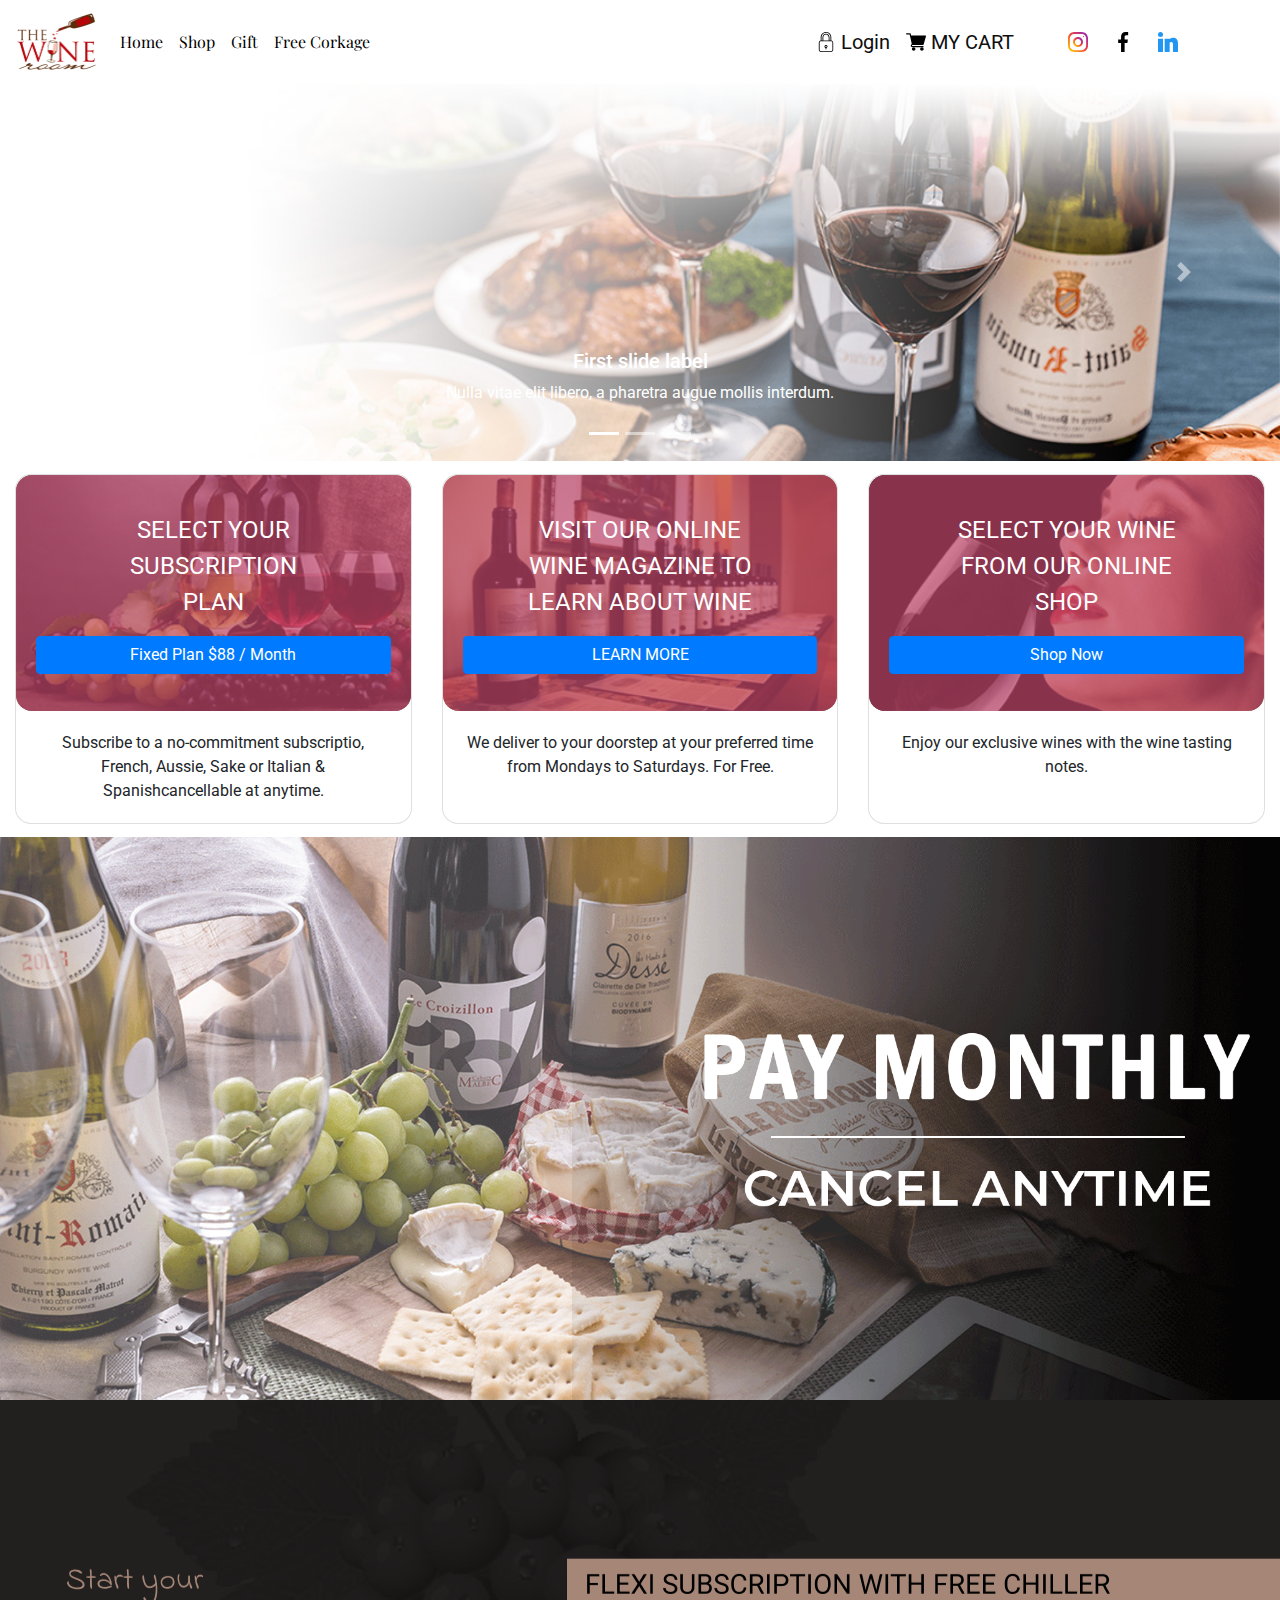
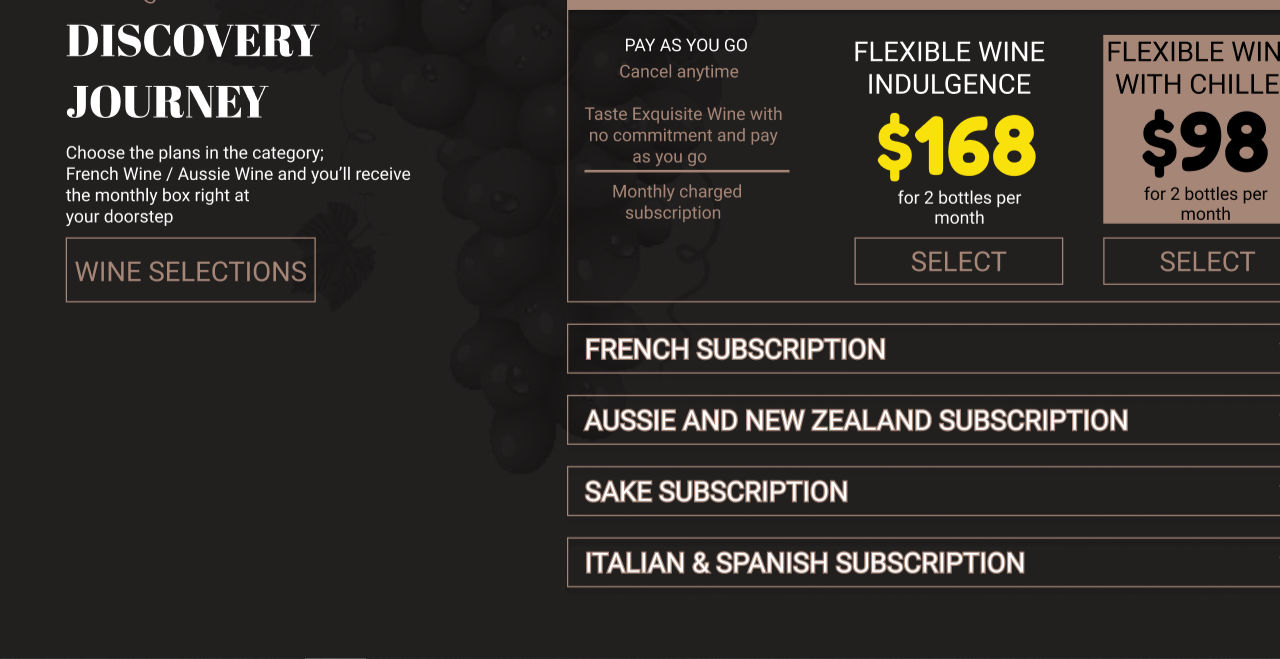
<file: index.html>
<!DOCTYPE html>
<html lang="en">

<head>
	<meta charset="UTF-8">
	<meta name="viewport" content="width=device-width, initial-scale=1.0">
	<title>Document</title>
	<link rel="stylesheet" href="./bootrap/css/bootstrap.min.css">
	<link rel="stylesheet" href="./fontawesome-free-5.13.0-web/fontawesome-free-5.13.0-web/css/all.css">
	<link rel="stylesheet" href="./bai1.css">
	<link href="https://fonts.googleapis.com/css2?family=Indie+Flower&display=swap" rel="stylesheet">
	<link href="https://fonts.googleapis.com/css2?family=Abril+Fatface&display=swap" rel="stylesheet">
	<link href="https://fonts.googleapis.com/css2?family=Roboto&display=swap" rel="stylesheet">
	<link href="https://fonts.googleapis.com/css2?family=Playfair+Display:ital,wght@1,700&display=swap"
		rel="stylesheet">
	<link
		href="https://fonts.googleapis.com/css2?family=Fredoka+One&family=Playfair+Display:ital,wght@1,700&display=swap"
		rel="stylesheet">
	<link
		href="https://fonts.googleapis.com/css2?family=Fredoka+One&family=Playfair+Display:ital,wght@1,700&display=swap"
		rel="stylesheet">

</head>

<body>

	<header>
		<!-- navigation -->
		<nav class="navbar navbar-expand-lg navbar-dark  navigation"
			style="margin:24px 0; background-color:#f3efef00">
			<a class="navbar-brand" href="javascript:void(0)">
				<img src="./img/Home/logo.png" alt="logo" style="max-width:5rem;">
			</a>
			<button class="navbar-toggler navbar-toggler-right" type="button" data-toggle="collapse"
				data-target="#navb" style="background-color: gray;">
				<span class="navbar-toggler-icon" ></span>
			</button>

			<div class="collapse navbar-collapse" id="navb" style="transition: 0.7s;">
				<ul class="navbar-nav mr-auto">
					<li class="nav-item">
						<a class="nav-link" style="line-height: 100%; font-family: 'Playfair Display', serif;"
							href="javascript:void(0)">Home</a>
					</li>
					<li class="nav-item">
						<a class="nav-link" style="line-height: 100%;font-family: 'Playfair Display', serif;"
							href="javascript:void(0)">Shop</a>
					</li>
					<li class="nav-item">
						<a class="nav-link" style="line-height: 100%;font-family: 'Playfair Display', serif;"
							href="javascript:void(0)">Gift</a>
					</li>
					<li class="nav-item">
						<a class="nav-link" style="line-height: 100%;font-family: 'Playfair Display', serif;"
							href="javascript:void(0)">Free Corkage</a>
					</li>
				</ul>


				<!-- item -->
				<div class="item  navbar-brand form-inline my-2 my-lg-0"
					style="display: grid; grid-template-columns:0.5fr  1.8fr 0.5fr 0.5fr 0.5fr 0.5fr">
					<a class=" navbar-brand navbar-brand2 " href=" #"
						style="padding-left: 0px; font-size: 20px; line-height: 100%;">

						<img src="./img/Home/my-icons-collection/svg/001-lock.svg" width="20" height="20"
							class="d-inline-block align-top" alt="" loading="lazy">
						Login
					</a>
					<a class="navbar-brand navbar-brand2   " href="#"
						style="padding-left: 0px; font-size: 20px; line-height: 100%;">

						<img src="./img/Home/my-icons-collection/svg/002-supermarket.svg" width="20" height="20"
							class="d-inline-block align-top" alt="" loading="lazy">
						MY CART
					</a>
					<a class="navbar-brand    " href="#" style="padding-left: 0px; font-size: 20px; line-height: 100%;">

						<img src="./img/Home/my-icons-collection/svg/003-instagram.svg" width="20" height="20"
							class="d-inline-block align-top" alt="" loading="lazy">

					</a>
					<a class="navbar-brand    " href="#" style="padding-left: 0px; font-size: 20px; line-height: 100%;">

						<img src="./img/Home/my-icons-collection/svg/004-facebook.svg" width="20" height="20"
							class="d-inline-block align-top" alt="" loading="lazy">

					</a>
					<a class="navbar-brand    " href="#" style="padding-left: 0px; font-size: 20px; line-height: 100%;">

						<img src="./img/Home/my-icons-collection/svg/005-linkedin.svg" width="20" height="20"
							class="d-inline-block align-top" alt="" loading="lazy">

					</a>


				</div>
		</nav>
		<!-- End navigation -->

		<!-- slide show -->
		<div id="carouselExampleCaptions" class="carousel slide" data-ride="carousel">
			<ol class="carousel-indicators">
				<li data-target="#carouselExampleCaptions" data-slide-to="0" class="active"></li>
				<li data-target="#carouselExampleCaptions" data-slide-to="1"></li>
				<li data-target="#carouselExampleCaptions" data-slide-to="2"></li>
			</ol>
			<div class="carousel-inner">
				<div class="carousel-item active">
					<img src="./img/Home/ss1.png" class="d-block w-100" alt="...">
					<div class="carousel-caption d-none d-md-block">
						<h5>First slide label</h5>
						<p>Nulla vitae elit libero, a pharetra augue mollis interdum.</p>
					</div>
				</div>
				<div class="carousel-item">
					<img src="./img/Home/ss2.png" class="d-block w-100" alt="...">
					<div class="carousel-caption d-none d-md-block">
						<h5>Second slide label</h5>
						<p>Lorem ipsum dolor sit amet, consectetur adipiscing elit.</p>
					</div>
				</div>
				<div class="carousel-item">
					<img src="./img/Home/ss3.png" class="d-block w-100" alt="...">
					<div class="carousel-caption d-none d-md-block">
						<h5>Third slide label</h5>
						<p>Praesent commodo cursus magna, vel scelerisque nisl consectetur.</p>
					</div>
				</div>
			</div>
			<a class="carousel-control-prev" href="#carouselExampleCaptions" role="button" data-slide="prev">
				<span class="carousel-control-prev-icon" aria-hidden="true"></span>
				<span class="sr-only">Previous</span>
			</a>
			<a class="carousel-control-next" href="#carouselExampleCaptions" role="button" data-slide="next">
				<span class="carousel-control-next-icon" aria-hidden="true"></span>
				<span class="sr-only">Next</span>
			</a>
		</div>
		<!-- End slide show -->

	</header>
	<article>
		
			<!-- part 1 -->
			<div class="card-deck card-deck_1 ">

				<div class="card card_1">
					<div class="position-relative relative_2">
						<img src="./img/Home/nd1.jpg" class="card-img-top" alt="...">
						<div class="position-absolute absolute_2 ">
							<div class="card-body card-body_1">
								<p class="card-text"
									style="text-align: center; color: #fff; font-size: 1.5rem;">SELECT
									YOUR<br>
									SUBSCRIPTION<br>
									PLAN</p>
								<a href="#" class="btn btn-primary btn-primary_1"> Fixed Plan $88 /
									Month</a>
							</div>
						</div>
					</div>
					<div class="card-body">

						<p class="card-text card-text_1">Subscribe to a no-commitment subscriptio, French,
							Aussie, Sake or Italian &
							Spanishcancellable at anytime.</p>

					</div>
				</div>

				<div class="card card_1">
					<div class="position-relative relative_2">
						<img src="./img/Home/nd2.jpg" class="card-img-top" alt="...">
						<div class="position-absolute absolute_2 ">
							<div class="card-body card-body_1">
								<p class="card-text"
									style="text-align: center; color: #fff; font-size: 1.5rem;">VISIT OUR
									ONLINE
									<br> WINE MAGAZINE TO <br> LEARN ABOUT WINE</p>
								<a href="#" class="btn btn-primary btn-primary_1"> LEARN MORE</a>
							</div>
						</div>
					</div>
					<div class="card-body">

						<p class="card-text card-text_1">We deliver to your doorstep at your preferred time
							from
							Mondays to
							Saturdays. For Free.</p>

					</div>
				</div>
				<div class="card card_1">
					<div class="position-relative relative_2">
						<img src="./img/Home/nd3.jpg" class="card-img-top" alt="...">
						<div class="position-absolute absolute_2 ">
							<div class="card-body card-body_1">
								<p class="card-text"
									style="text-align: center; color: #fff; font-size: 1.5rem;">SELECT YOUR
									WINE
									<br> FROM OUR ONLINE <br> SHOP</p>
								<a href="#" class="btn btn-primary btn-primary_1"> Shop Now</a>
							</div>
						</div>
					</div>
					<div class="card-body">
						<p class="card-text card-text_1"> Enjoy our exclusive wines with the wine tasting
							notes.
						</p>

					</div>
				</div>
			</div>
			
			<!-- End part 1 -->
			<!-- part 2 -->
			
				
			<div class="img3">
                <img src="./img/so1.png" alt="">
            </div>
            
			<!-- End part 2 -->
		   <!-- part 3 -->
		   <a href="#" class="img4"><img src=" ./img/Home/part_3.png" alt=""></a>
		   
			
		</div>
		<!-- <div class="row" style="position: absolute;">
			<div class="col-sm-4">
				<div class="card">
					<div class="card-body">
						<h5 class="card-title2">Start your</h5>
						<p class="card-text1">DISCOVERY <br>
							JOURNEY</p>
						<p class="card-text2">Choose the plans in the category;
							French Wine / Aussie Wine and you’ll receive
							the monthly box right at
							your doorstep</p>

						<a href="#" class="btn btn-primary so2">WINE SELECTIONS</a>
					</div>
				</div>
			</div> -->
	
<footer></footer>

	<script src="./bootrap/jquery/jquery.js"></script>
	<script src="./bootrap/js/bootstrap.min.js"></script>
	<script src="./bootrap/js/bootstrap.bundle.js"></script>
	<script src="./bootrap/jquery/jquery-3.2.1.min.js"></script>
	<script src="./scrip.js"></script>
</body>

</html>
</file>
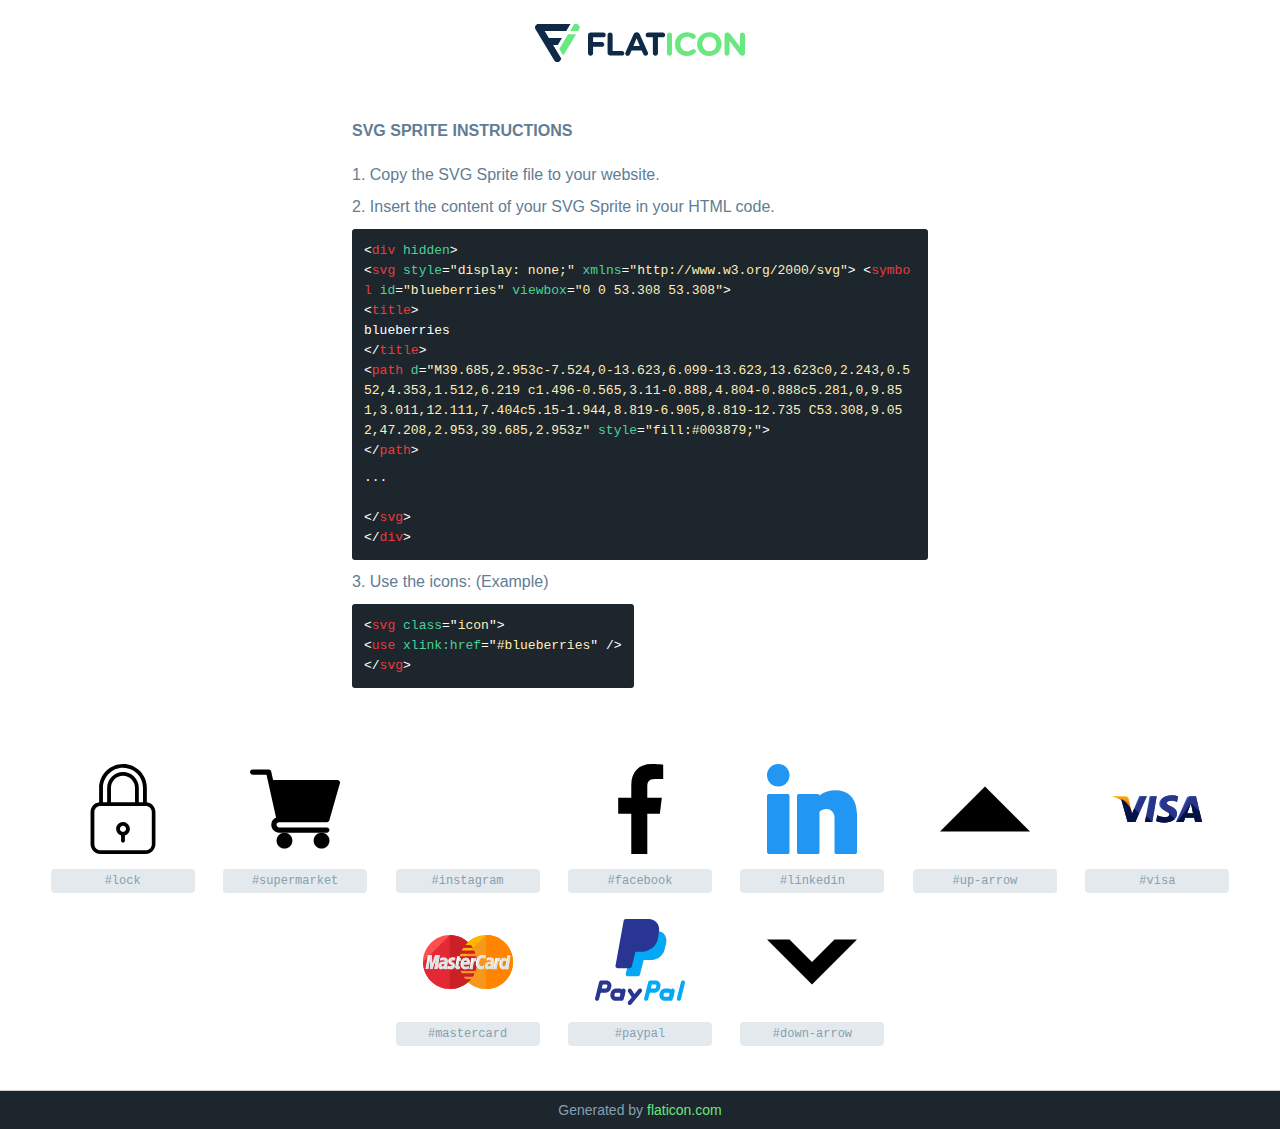
<file: img/Home/my-icons-collection/My icons collection-SVG-Sprites-Demo.html>
<!DOCTYPE html>
<!--
Flaticon SVG Sprite: My icons collectionCreation date: 11/06/2020 14:33-->
<html>
<!DOCTYPE html>
<html>
<head>
    <title>Flaticon SVG Sprite</title>
    <meta charset="UTF-8">
    <style>
        html, body, div, span, applet, object, iframe,
        h1, h2, h3, h4, h5, h6, p, blockquote, pre,
        a, abbr, acronym, address, big, cite, code,
        del, dfn, em, img, ins, kbd, q, s, samp,
        small, strike, strong, sub, sup, tt, var,
        b, u, i, center,
        dl, dt, dd, ol, ul, li,
        fieldset, form, label, legend,
        table, caption, tbody, tfoot, thead, tr, th, td,
        article, aside, canvas, details, embed,
        figure, figcaption, footer, header, hgroup,
        menu, nav, output, ruby, section, summary,
        time, mark, audio, video {
            margin: 0;
            padding: 0;
            border: 0;
            font-size: 100%;
            font: inherit;
            vertical-align: baseline;
        }
        /* HTML5 display-role reset for older browsers */
        article, aside, details, figcaption, figure,
        footer, header, hgroup, menu, nav, section {
            display: block;
        }
        body {
            line-height: 1;
        }
        ol, ul {
            list-style: none;
        }
        blockquote, q {
            quotes: none;
        }
        blockquote:before, blockquote:after,
        q:before, q:after {
            content: '';
            content: none;
        }
        table {
            border-collapse: collapse;
            border-spacing: 0;
        }
        body {
            font-family: Helvetica, Arial, sans-serif;
            font-size: 16px;
            color: #5f7d95;
        }
        a {
            color: #69E781;
            font-weight: bold;
            text-decoration: none;
        }
        * {
            -moz-box-sizing: border-box;
            -webkit-box-sizing: border-box;
            box-sizing: border-box;
            margin: 0;
            padding: 0;
        }
        .glyph svg.icon {
            width: 90px;
            height: 90px;

            margin-bottom: 12px;
        }
        .wrapper {
            max-width: 600px;
            margin: auto;
            padding: 0 12px;
        }
        .title {
            margin-bottom: 24px;
            text-transform: uppercase;
            font-weight: bold;
        }
        header {
            text-align: center;
            padding: 24px;
        }
        header .logo {
            width: 210px;
            height: 38px;
            border: none;
            display: inline-block;
        }
        header strong {
            font-size: 28px;
            font-weight: 500;
            vertical-align: middle;
        }
        .demo {
            margin: 2em auto;
            line-height: 1.25em;
        }
        .demo ul li {
            margin-bottom: 12px;
        }
        .demo ul li code {
            background-color: #1D262D;
            border-radius: 3px;
            padding: 12px;
            display: inline-block;
            color: #fff;
            font-family: Consolas,Monaco,Lucida Console,Liberation Mono,DejaVu Sans Mono,Bitstream Vera Sans Mono,Courier New, monospace;
            font-weight: lighter;
            margin-top: 12px;
            font-size: 13px;
            word-break: break-all;
        }
        .demo ul li code .red {
            color: #EC3A3B;
        }
        .demo ul li code .green {
            color: #4AD295;
        }
        .demo ul li code .yellow {
            color: #FFEEB6;
        }
        .demo ul li code .blue {
            color: #2C8CF4;
        }
        .demo ul li code .purple {
            color: #4949E7;
        }
        .demo ul li code .dots {
            margin-top: 0.5em;
            display: block;
        }
        #glyphs {
            border-bottom: 1px solid #ccc;
            padding: 2em 0;
            text-align: center;
        }
        .glyph {
            display: inline-block;
            width: 9em;
            margin: 12px;
            text-align: center;
            vertical-align: top;
            background: #FFF;
        }
        .glyph .glyph-icon {
            padding: 10px;
            display: block;
            font-family:"Flaticon";
            font-size: 64px;
            line-height: 1;
        }
        .glyph .glyph-icon:before {
            font-size: 64px;
            color: #1D262D;
            margin-left: 0;
        }
        .class-name {
            font-size: 0.75em;
            background-color: #E3E9ED;
            color: #fff;
            border-radius: 4px;
            padding: 0.5em;
            color: #869FB2;
            font-family: Consolas,Monaco,Lucida Console,Liberation Mono,DejaVu Sans Mono,Bitstream Vera Sans Mono,Courier New, monospace;
        }
        .author-name {
            font-size: 0.6em;
            background-color: #fcfcfd;
            border: 1px solid #DEDEE4;
            border-top: 0;
            border-radius: 0 0 4px 4px;
            padding: 0.5em;
        }
        .attribution .title {
            margin-top: 2em;
        }
        .attribution textarea {
            background-color: #fcfcfd;
            padding: 12px;
            border: none;
            box-shadow: none;
            border: 1px solid #DEDEE4;
            border-radius: 4px;
            resize: none;
            width: 100%;
            height: 150px;
            font-size: 0.8em;
            font-family: Consolas,Monaco,Lucida Console,Liberation Mono,DejaVu Sans Mono,Bitstream Vera Sans Mono,Courier New, monospace;
            -webkit-appearance: none;
        }
        .iconsuse {
            margin: 2em auto;
            text-align: center;
            max-width: 1200px;
        }
        .iconsuse:after {
            content: '';
            display: table;
            clear: both;
        }
        .iconsuse .image {
            float: left;
            width: 25%;
            padding: 0 12px;
        }
        .iconsuse .image p {
            margin-bottom: 12px;
        }
        .iconsuse .image span {
            display: block;
            font-size: 0.65em;
            background-color: #1D262D;
            color: #fff;
            border-radius: 4px;
            padding: 0.5em;
            color: #FFFF99;
            margin-top: 12px;
            font-family: Consolas,Monaco,Lucida Console,Liberation Mono,DejaVu Sans Mono,Bitstream Vera Sans Mono,Courier New, monospace;
        }
        #footer {
            text-align: center;
            background-color: #1D262D;
            color: #869FB2;
            padding: 12px;
            font-size: 14px;
        }
        #footer a {
            font-weight: normal;
        }
        @media (max-width: 960px) {
            .iconsuse .image {
                width: 50%;
            }
        }
        @media (max-width: 560px) {
            .iconsuse .image {
                width: 100%;
            }
        }
    </style>
</head>
<body class="characters-off">
    <div hidden>
        <svg xmlns="http://www.w3.org/2000/svg" style="display: none;"><symbol id="lock" viewBox="0 0 471.7 471.7"><title>lock</title><g> <g> <path d="M360.8,200.6v-74.7c0.2-33.8-13.3-66.3-37.4-90C300.1,12.7,269.6,0,237.3,0c-0.5,0-1.1,0-1.6,0 c-68.9,0.1-124.9,56.5-124.9,125.9v74.7c-26,3.1-45,24.9-45,51.3v167.8c0,28.5,22.8,52,51.3,52h237.5c28.5,0,51.3-23.5,51.3-52 V251.9C405.8,225.6,386.8,203.7,360.8,200.6z M130.7,125.9h0.1c0-58.4,47.1-106.2,105-106.2h0.1c27.5-0.1,53.9,10.8,73.4,30.2 c20.3,20.1,31.6,47.5,31.4,76v74.8h-22v-74.8c0.2-22.7-8.8-44.5-24.9-60.5c-15.2-15.2-35.8-23.8-57.3-23.8h-0.6 c-46,0-83.2,37.8-83.2,84.2v74.9h-22V125.9z M298.8,125.9v74.8h-126v-74.8c0-35.4,28.2-64.2,63.2-64.2h0.6 c16.2,0,31.8,6.5,43.3,18C292.1,91.9,299,108.6,298.8,125.9z M386.8,420L386.8,420c0,17.5-14.2,31.7-31.7,31.7H117.5 c-17.5,0-31.7-14.2-31.7-31.7V252.4c0-17.5,14.2-31.7,31.7-31.7h237.6c17.5,0,31.7,14.2,31.7,31.7V420z"/> </g> </g><g> <g> <path d="M270.4,330c-4.4-15.5-18.5-26.1-34.6-26.1c-19.9,0-36.1,16.1-36.1,36.1c0,16.1,10.6,30.2,26.1,34.6v28c0,5.5,4.5,10,10,10 s10-4.5,10-10v-28C264.9,369.1,276,349.1,270.4,330z M235.8,356c-8.9,0-16.1-7.2-16.1-16.1c0-8.9,7.2-16.1,16.1-16.1 c8.9,0,16.1,7.2,16.1,16.1C251.9,348.8,244.7,356,235.8,356z"/> </g> </g></symbol><symbol id="supermarket" viewBox="0 -31 512.00033 512"><title>supermarket</title><path d="m166 300.003906h271.003906c6.710938 0 12.597656-4.4375 14.414063-10.882812l60.003906-210.003906c1.289063-4.527344.40625-9.390626-2.433594-13.152344-2.84375-3.75-7.265625-5.964844-11.984375-5.964844h-365.632812l-10.722656-48.25c-1.523438-6.871094-7.617188-11.75-14.648438-11.75h-91c-8.289062 0-15 6.710938-15 15 0 8.292969 6.710938 15 15 15h78.960938l54.167968 243.75c-15.9375 6.929688-27.128906 22.792969-27.128906 41.253906 0 24.8125 20.1875 45 45 45h271.003906c8.292969 0 15-6.707031 15-15 0-8.289062-6.707031-15-15-15h-271.003906c-8.261719 0-15-6.722656-15-15s6.738281-15 15-15zm0 0"/><path d="m151 405.003906c0 24.816406 20.1875 45 45.003906 45 24.8125 0 45-20.183594 45-45 0-24.8125-20.1875-45-45-45-24.816406 0-45.003906 20.1875-45.003906 45zm0 0"/><path d="m362.003906 405.003906c0 24.816406 20.1875 45 45 45 24.816406 0 45-20.183594 45-45 0-24.8125-20.183594-45-45-45-24.8125 0-45 20.1875-45 45zm0 0"/></symbol><symbol id="instagram" viewBox="0 0 512 512"><title>instagram</title><linearGradient id="SVGID_1_" gradientUnits="userSpaceOnUse" x1="-46.0041" y1="634.1208" x2="-32.9334" y2="647.1917" gradientTransform="matrix(32 0 0 -32 1519 20757)"> <stop offset="0" style="stop-color:#FFC107"/> <stop offset="0.507" style="stop-color:#F44336"/> <stop offset="0.99" style="stop-color:#9C27B0"/> </linearGradient><path style="fill:url(#SVGID_1_);" d="M352,0H160C71.648,0,0,71.648,0,160v192c0,88.352,71.648,160,160,160h192 c88.352,0,160-71.648,160-160V160C512,71.648,440.352,0,352,0z M464,352c0,61.76-50.24,112-112,112H160c-61.76,0-112-50.24-112-112 V160C48,98.24,98.24,48,160,48h192c61.76,0,112,50.24,112,112V352z"/><linearGradient id="SVGID_2_" gradientUnits="userSpaceOnUse" x1="-42.2971" y1="637.8279" x2="-36.6404" y2="643.4846" gradientTransform="matrix(32 0 0 -32 1519 20757)"> <stop offset="0" style="stop-color:#FFC107"/> <stop offset="0.507" style="stop-color:#F44336"/> <stop offset="0.99" style="stop-color:#9C27B0"/> </linearGradient><path style="fill:url(#SVGID_2_);" d="M256,128c-70.688,0-128,57.312-128,128s57.312,128,128,128s128-57.312,128-128 S326.688,128,256,128z M256,336c-44.096,0-80-35.904-80-80c0-44.128,35.904-80,80-80s80,35.872,80,80 C336,300.096,300.096,336,256,336z"/><linearGradient id="SVGID_3_" gradientUnits="userSpaceOnUse" x1="-35.5456" y1="644.5793" x2="-34.7919" y2="645.3331" gradientTransform="matrix(32 0 0 -32 1519 20757)"> <stop offset="0" style="stop-color:#FFC107"/> <stop offset="0.507" style="stop-color:#F44336"/> <stop offset="0.99" style="stop-color:#9C27B0"/> </linearGradient><circle style="fill:url(#SVGID_3_);" cx="393.6" cy="118.4" r="17.056"/></symbol><symbol id="facebook" viewBox="0 0 24 24"><title>facebook</title><path d="m15.997 3.985h2.191v-3.816c-.378-.052-1.678-.169-3.192-.169-3.159 0-5.323 1.987-5.323 5.639v3.361h-3.486v4.266h3.486v10.734h4.274v-10.733h3.345l.531-4.266h-3.877v-2.939c.001-1.233.333-2.077 2.051-2.077z"/></symbol><symbol id="linkedin" viewBox="0 0 512 512"><title>linkedin</title><circle style="fill:#2196F3;" cx="64" cy="64" r="64"/><path style="fill:#2196F3;" d="M10.667,170.667h106.667c5.891,0,10.667,4.776,10.667,10.667v320 c0,5.891-4.776,10.667-10.667,10.667H10.667C4.776,512,0,507.224,0,501.333v-320C0,175.442,4.776,170.667,10.667,170.667z"/><path style="fill:#2196F3;" d="M435.2,155.989c-46.708-13.31-96.923-4.98-136.832,22.699c-1.211-4.732-5.483-8.037-10.368-8.021 H181.333c-5.891,0-10.667,4.776-10.667,10.667v320c0,5.891,4.776,10.667,10.667,10.667H288c5.891,0,10.667-4.776,10.667-10.667 V271.36c15.414-14.524,37.701-19.113,57.6-11.861c18.7,9.237,29.74,29.075,27.733,49.835v192c0,5.891,4.776,10.667,10.667,10.667 h106.667c5.891,0,10.667-4.776,10.667-10.667V287.851C510.784,200.192,469.547,167.744,435.2,155.989z"/></symbol><symbol id="up-arrow" viewBox="0 0 213.333 213.333"><title>up-arrow</title><polygon points="106.667,53.333 0,160 213.333,160 "/></symbol><symbol id="visa" viewBox="0 0 504 504"><title>visa</title><polygon style="fill:#3C58BF;" points="184.8,324.4 210.4,180.4 250.4,180.4 225.6,324.4 "/><polygon style="fill:#293688;" points="184.8,324.4 217.6,180.4 250.4,180.4 225.6,324.4 "/><path style="fill:#3C58BF;" d="M370.4,182c-8-3.2-20.8-6.4-36.8-6.4c-40,0-68.8,20-68.8,48.8c0,21.6,20,32.8,36,40 s20.8,12,20.8,18.4c0,9.6-12.8,14.4-24,14.4c-16,0-24.8-2.4-38.4-8l-5.6-2.4l-5.6,32.8c9.6,4,27.2,8,45.6,8 c42.4,0,70.4-20,70.4-50.4c0-16.8-10.4-29.6-34.4-40c-14.4-7.2-23.2-11.2-23.2-18.4c0-6.4,7.2-12.8,23.2-12.8 c13.6,0,23.2,2.4,30.4,5.6l4,1.6L370.4,182L370.4,182z"/><path style="fill:#293688;" d="M370.4,182c-8-3.2-20.8-6.4-36.8-6.4c-40,0-61.6,20-61.6,48.8c0,21.6,12.8,32.8,28.8,40 s20.8,12,20.8,18.4c0,9.6-12.8,14.4-24,14.4c-16,0-24.8-2.4-38.4-8l-5.6-2.4l-5.6,32.8c9.6,4,27.2,8,45.6,8 c42.4,0,70.4-20,70.4-50.4c0-16.8-10.4-29.6-34.4-40c-14.4-7.2-23.2-11.2-23.2-18.4c0-6.4,7.2-12.8,23.2-12.8 c13.6,0,23.2,2.4,30.4,5.6l4,1.6L370.4,182L370.4,182z"/><path style="fill:#3C58BF;" d="M439.2,180.4c-9.6,0-16.8,0.8-20.8,10.4l-60,133.6h43.2l8-24h51.2l4.8,24H504l-33.6-144H439.2z M420.8,276.4c2.4-7.2,16-42.4,16-42.4s3.2-8.8,5.6-14.4l2.4,13.6c0,0,8,36,9.6,44h-33.6V276.4z"/><path style="fill:#293688;" d="M448.8,180.4c-9.6,0-16.8,0.8-20.8,10.4l-69.6,133.6h43.2l8-24h51.2l4.8,24H504l-33.6-144H448.8z M420.8,276.4c3.2-8,16-42.4,16-42.4s3.2-8.8,5.6-14.4l2.4,13.6c0,0,8,36,9.6,44h-33.6V276.4z"/><path style="fill:#3C58BF;" d="M111.2,281.2l-4-20.8c-7.2-24-30.4-50.4-56-63.2l36,128h43.2l64.8-144H152L111.2,281.2z"/><path style="fill:#293688;" d="M111.2,281.2l-4-20.8c-7.2-24-30.4-50.4-56-63.2l36,128h43.2l64.8-144H160L111.2,281.2z"/><path style="fill:#FFBC00;" d="M0,180.4l7.2,1.6c51.2,12,86.4,42.4,100,78.4l-14.4-68c-2.4-9.6-9.6-12-18.4-12H0z"/><path style="fill:#F7981D;" d="M0,180.4L0,180.4c51.2,12,93.6,43.2,107.2,79.2l-13.6-56.8c-2.4-9.6-10.4-15.2-19.2-15.2L0,180.4z"/><path style="fill:#ED7C00;" d="M0,180.4L0,180.4c51.2,12,93.6,43.2,107.2,79.2l-9.6-31.2c-2.4-9.6-5.6-19.2-16.8-23.2L0,180.4z"/><g> <path style="fill:#051244;" d="M151.2,276.4L124,249.2l-12.8,30.4l-3.2-20c-7.2-24-30.4-50.4-56-63.2l36,128h43.2L151.2,276.4z"/> <polygon style="fill:#051244;" points="225.6,324.4 191.2,289.2 184.8,324.4 "/> <path style="fill:#051244;" d="M317.6,274.8L317.6,274.8c3.2,3.2,4.8,5.6,4,8.8c0,9.6-12.8,14.4-24,14.4c-16,0-24.8-2.4-38.4-8 l-5.6-2.4l-5.6,32.8c9.6,4,27.2,8,45.6,8c25.6,0,46.4-7.2,58.4-20L317.6,274.8z"/> <path style="fill:#051244;" d="M364,324.4h37.6l8-24h51.2l4.8,24H504L490.4,266l-48-46.4l2.4,12.8c0,0,8,36,9.6,44h-33.6 c3.2-8,16-42.4,16-42.4s3.2-8.8,5.6-14.4"/> </g></symbol><symbol id="mastercard" viewBox="0 0 504 504"><title>mastercard</title><path style="fill:#FFB600;" d="M504,252c0,83.2-67.2,151.2-151.2,151.2c-83.2,0-151.2-68-151.2-151.2l0,0 c0-83.2,67.2-151.2,150.4-151.2C436.8,100.8,504,168.8,504,252L504,252z"/><path style="fill:#F7981D;" d="M352.8,100.8c83.2,0,151.2,68,151.2,151.2l0,0c0,83.2-67.2,151.2-151.2,151.2 c-83.2,0-151.2-68-151.2-151.2"/><path style="fill:#FF8500;" d="M352.8,100.8c83.2,0,151.2,68,151.2,151.2l0,0c0,83.2-67.2,151.2-151.2,151.2"/><path style="fill:#FF5050;" d="M149.6,100.8C67.2,101.6,0,168.8,0,252s67.2,151.2,151.2,151.2c39.2,0,74.4-15.2,101.6-39.2l0,0l0,0 c5.6-4.8,10.4-10.4,15.2-16h-31.2c-4-4.8-8-10.4-11.2-15.2h53.6c3.2-4.8,6.4-10.4,8.8-16h-71.2c-2.4-4.8-4.8-10.4-6.4-16h83.2 c4.8-15.2,8-31.2,8-48c0-11.2-1.6-21.6-3.2-32h-92.8c0.8-5.6,2.4-10.4,4-16h83.2c-1.6-5.6-4-11.2-6.4-16H216 c2.4-5.6,5.6-10.4,8.8-16h53.6c-3.2-5.6-7.2-11.2-12-16h-29.6c4.8-5.6,9.6-10.4,15.2-15.2c-26.4-24.8-62.4-39.2-101.6-39.2 C150.4,100.8,150.4,100.8,149.6,100.8z"/><path style="fill:#E52836;" d="M0,252c0,83.2,67.2,151.2,151.2,151.2c39.2,0,74.4-15.2,101.6-39.2l0,0l0,0 c5.6-4.8,10.4-10.4,15.2-16h-31.2c-4-4.8-8-10.4-11.2-15.2h53.6c3.2-4.8,6.4-10.4,8.8-16h-71.2c-2.4-4.8-4.8-10.4-6.4-16h83.2 c4.8-15.2,8-31.2,8-48c0-11.2-1.6-21.6-3.2-32h-92.8c0.8-5.6,2.4-10.4,4-16h83.2c-1.6-5.6-4-11.2-6.4-16H216 c2.4-5.6,5.6-10.4,8.8-16h53.6c-3.2-5.6-7.2-11.2-12-16h-29.6c4.8-5.6,9.6-10.4,15.2-15.2c-26.4-24.8-62.4-39.2-101.6-39.2h-0.8"/><path style="fill:#CB2026;" d="M151.2,403.2c39.2,0,74.4-15.2,101.6-39.2l0,0l0,0c5.6-4.8,10.4-10.4,15.2-16h-31.2 c-4-4.8-8-10.4-11.2-15.2h53.6c3.2-4.8,6.4-10.4,8.8-16h-71.2c-2.4-4.8-4.8-10.4-6.4-16h83.2c4.8-15.2,8-31.2,8-48 c0-11.2-1.6-21.6-3.2-32h-92.8c0.8-5.6,2.4-10.4,4-16h83.2c-1.6-5.6-4-11.2-6.4-16H216c2.4-5.6,5.6-10.4,8.8-16h53.6 c-3.2-5.6-7.2-11.2-12-16h-29.6c4.8-5.6,9.6-10.4,15.2-15.2c-26.4-24.8-62.4-39.2-101.6-39.2h-0.8"/><g> <path style="fill:#FFFFFF;" d="M204.8,290.4l2.4-13.6c-0.8,0-2.4,0.8-4,0.8c-5.6,0-6.4-3.2-5.6-4.8l4.8-28h8.8l2.4-15.2h-8l1.6-9.6 h-16c0,0-9.6,52.8-9.6,59.2c0,9.6,5.6,13.6,12.8,13.6C199.2,292.8,203.2,291.2,204.8,290.4z"/> <path style="fill:#FFFFFF;" d="M210.4,264.8c0,22.4,15.2,28,28,28c12,0,16.8-2.4,16.8-2.4l3.2-15.2c0,0-8.8,4-16.8,4 c-17.6,0-14.4-12.8-14.4-12.8H260c0,0,2.4-10.4,2.4-14.4c0-10.4-5.6-23.2-23.2-23.2C222.4,227.2,210.4,244.8,210.4,264.8z M238.4,241.6c8.8,0,7.2,10.4,7.2,11.2H228C228,252,229.6,241.6,238.4,241.6z"/> <path style="fill:#FFFFFF;" d="M340,290.4l3.2-17.6c0,0-8,4-13.6,4c-11.2,0-16-8.8-16-18.4c0-19.2,9.6-29.6,20.8-29.6 c8,0,14.4,4.8,14.4,4.8l2.4-16.8c0,0-9.6-4-18.4-4c-18.4,0-36.8,16-36.8,46.4c0,20,9.6,33.6,28.8,33.6 C331.2,292.8,340,290.4,340,290.4z"/> <path style="fill:#FFFFFF;" d="M116.8,227.2c-11.2,0-19.2,3.2-19.2,3.2L95.2,244c0,0,7.2-3.2,17.6-3.2c5.6,0,10.4,0.8,10.4,5.6 c0,3.2-0.8,4-0.8,4s-4.8,0-7.2,0c-13.6,0-28.8,5.6-28.8,24c0,14.4,9.6,17.6,15.2,17.6c11.2,0,16-7.2,16.8-7.2l-0.8,6.4H132l6.4-44 C138.4,228,122.4,227.2,116.8,227.2z M120,263.2c0,2.4-1.6,15.2-11.2,15.2c-4.8,0-6.4-4-6.4-6.4c0-4,2.4-9.6,14.4-9.6 C119.2,263.2,120,263.2,120,263.2z"/> <path style="fill:#FFFFFF;" d="M153.6,292c4,0,24,0.8,24-20.8c0-20-19.2-16-19.2-24c0-4,3.2-5.6,8.8-5.6c2.4,0,11.2,0.8,11.2,0.8 l2.4-14.4c0,0-5.6-1.6-15.2-1.6c-12,0-24,4.8-24,20.8c0,18.4,20,16.8,20,24c0,4.8-5.6,5.6-9.6,5.6c-7.2,0-14.4-2.4-14.4-2.4 l-2.4,14.4C136,290.4,140,292,153.6,292z"/> <path style="fill:#FFFFFF;" d="M472.8,214.4l-3.2,21.6c0,0-6.4-8-15.2-8c-14.4,0-27.2,17.6-27.2,38.4c0,12.8,6.4,26.4,20,26.4 c9.6,0,15.2-6.4,15.2-6.4l-0.8,5.6h16l12-76.8L472.8,214.4z M465.6,256.8c0,8.8-4,20-12.8,20c-5.6,0-8.8-4.8-8.8-12.8 c0-12.8,5.6-20.8,12.8-20.8C462.4,243.2,465.6,247.2,465.6,256.8z"/> <path style="fill:#FFFFFF;" d="M29.6,291.2l9.6-57.6l1.6,57.6H52l20.8-57.6L64,291.2h16.8l12.8-76.8H67.2l-16,47.2l-0.8-47.2H27.2 l-12.8,76.8H29.6z"/> <path style="fill:#FFFFFF;" d="M277.6,291.2c4.8-26.4,5.6-48,16.8-44c1.6-10.4,4-14.4,5.6-18.4c0,0-0.8,0-3.2,0 c-7.2,0-12.8,9.6-12.8,9.6l1.6-8.8h-15.2L260,292h17.6V291.2z"/> <path style="fill:#FFFFFF;" d="M376.8,227.2c-11.2,0-19.2,3.2-19.2,3.2l-2.4,13.6c0,0,7.2-3.2,17.6-3.2c5.6,0,10.4,0.8,10.4,5.6 c0,3.2-0.8,4-0.8,4s-4.8,0-7.2,0c-13.6,0-28.8,5.6-28.8,24c0,14.4,9.6,17.6,15.2,17.6c11.2,0,16-7.2,16.8-7.2l-0.8,6.4H392l6.4-44 C399.2,228,382.4,227.2,376.8,227.2z M380.8,263.2c0,2.4-1.6,15.2-11.2,15.2c-4.8,0-6.4-4-6.4-6.4c0-4,2.4-9.6,14.4-9.6 C380,263.2,380,263.2,380.8,263.2z"/> <path style="fill:#FFFFFF;" d="M412,291.2c4.8-26.4,5.6-48,16.8-44c1.6-10.4,4-14.4,5.6-18.4c0,0-0.8,0-3.2,0 c-7.2,0-12.8,9.6-12.8,9.6l1.6-8.8h-15.2L394.4,292H412V291.2z"/> </g><g> <path style="fill:#DCE5E5;" d="M180,279.2c0,9.6,5.6,13.6,12.8,13.6c5.6,0,10.4-1.6,12-2.4l2.4-13.6c-0.8,0-2.4,0.8-4,0.8 c-5.6,0-6.4-3.2-5.6-4.8l4.8-28h8.8l2.4-15.2h-8l1.6-9.6"/> <path style="fill:#DCE5E5;" d="M218.4,264.8c0,22.4,7.2,28,20,28c12,0,16.8-2.4,16.8-2.4l3.2-15.2c0,0-8.8,4-16.8,4 c-17.6,0-14.4-12.8-14.4-12.8H260c0,0,2.4-10.4,2.4-14.4c0-10.4-5.6-23.2-23.2-23.2C222.4,227.2,218.4,244.8,218.4,264.8z M238.4,241.6c8.8,0,10.4,10.4,10.4,11.2H228C228,252,229.6,241.6,238.4,241.6z"/> <path style="fill:#DCE5E5;" d="M340,290.4l3.2-17.6c0,0-8,4-13.6,4c-11.2,0-16-8.8-16-18.4c0-19.2,9.6-29.6,20.8-29.6 c8,0,14.4,4.8,14.4,4.8l2.4-16.8c0,0-9.6-4-18.4-4c-18.4,0-28.8,16-28.8,46.4c0,20,1.6,33.6,20.8,33.6 C331.2,292.8,340,290.4,340,290.4z"/> <path style="fill:#DCE5E5;" d="M95.2,244.8c0,0,7.2-3.2,17.6-3.2c5.6,0,10.4,0.8,10.4,5.6c0,3.2-0.8,4-0.8,4s-4.8,0-7.2,0 c-13.6,0-28.8,5.6-28.8,24c0,14.4,9.6,17.6,15.2,17.6c11.2,0,16-7.2,16.8-7.2l-0.8,6.4H132l6.4-44c0-18.4-16-19.2-22.4-19.2 M128,263.2c0,2.4-9.6,15.2-19.2,15.2c-4.8,0-6.4-4-6.4-6.4c0-4,2.4-9.6,14.4-9.6C119.2,263.2,128,263.2,128,263.2z"/> <path style="fill:#DCE5E5;" d="M136,290.4c0,0,4.8,1.6,18.4,1.6c4,0,24,0.8,24-20.8c0-20-19.2-16-19.2-24c0-4,3.2-5.6,8.8-5.6 c2.4,0,11.2,0.8,11.2,0.8l2.4-14.4c0,0-5.6-1.6-15.2-1.6c-12,0-16,4.8-16,20.8c0,18.4,12,16.8,12,24c0,4.8-5.6,5.6-9.6,5.6"/> <path style="fill:#DCE5E5;" d="M469.6,236c0,0-6.4-8-15.2-8c-14.4,0-19.2,17.6-19.2,38.4c0,12.8-1.6,26.4,12,26.4 c9.6,0,15.2-6.4,15.2-6.4l-0.8,5.6h16l12-76.8 M468.8,256.8c0,8.8-7.2,20-16,20c-5.6,0-8.8-4.8-8.8-12.8c0-12.8,5.6-20.8,12.8-20.8 C462.4,243.2,468.8,247.2,468.8,256.8z"/> <path style="fill:#DCE5E5;" d="M29.6,291.2l9.6-57.6l1.6,57.6H52l20.8-57.6L64,291.2h16.8l12.8-76.8h-20l-22.4,47.2l-0.8-47.2h-8.8 l-27.2,76.8H29.6z"/> <path style="fill:#DCE5E5;" d="M260.8,291.2h16.8c4.8-26.4,5.6-48,16.8-44c1.6-10.4,4-14.4,5.6-18.4c0,0-0.8,0-3.2,0 c-7.2,0-12.8,9.6-12.8,9.6l1.6-8.8"/> <path style="fill:#DCE5E5;" d="M355.2,244.8c0,0,7.2-3.2,17.6-3.2c5.6,0,10.4,0.8,10.4,5.6c0,3.2-0.8,4-0.8,4s-4.8,0-7.2,0 c-13.6,0-28.8,5.6-28.8,24c0,14.4,9.6,17.6,15.2,17.6c11.2,0,16-7.2,16.8-7.2l-0.8,6.4H392l6.4-44c0-18.4-16-19.2-22.4-19.2 M388,263.2c0,2.4-9.6,15.2-19.2,15.2c-4.8,0-6.4-4-6.4-6.4c0-4,2.4-9.6,14.4-9.6C380,263.2,388,263.2,388,263.2z"/> <path style="fill:#DCE5E5;" d="M395.2,291.2H412c4.8-26.4,5.6-48,16.8-44c1.6-10.4,4-14.4,5.6-18.4c0,0-0.8,0-3.2,0 c-7.2,0-12.8,9.6-12.8,9.6l1.6-8.8"/> </g></symbol><symbol id="paypal" viewBox="0 0 469.351 469.351"><title>paypal</title><path style="fill:#03A9F4;" d="M356.626,85.086c-10.332-9.837-25.314-13.036-38.763-8.277c-3.803,1.271-6.573,4.568-7.168,8.533 l-2.987,20.523c-4.529,30.998-31.052,54.019-62.379,54.144h-42.667c-4.896,0.001-9.162,3.335-10.347,8.085l-32,128 c-1.426,5.716,2.052,11.505,7.768,12.931c0.843,0.21,1.709,0.317,2.578,0.317h53.333c4.896-0.001,9.162-3.335,10.347-8.085 l19.307-77.248h41.6c31.934,0.106,59.792-21.66,67.413-52.672l7.872-31.552C376.075,120.377,370.763,99.49,356.626,85.086z"/><g> <path style="fill:#283593;" d="M10.664,437.342C4.773,437.341-0.002,432.564,0,426.673c0-0.869,0.107-1.735,0.317-2.578 l10.667-42.453v-0.448l10.667-42.432c1.185-4.75,5.451-8.084,10.347-8.085h27.136c14.728-0.003,26.669,11.933,26.673,26.661 c0,2.181-0.267,4.354-0.795,6.47l-2.667,10.667c-2.967,11.875-13.637,20.205-25.877,20.203H29.672l-8.64,34.581 C19.845,434.015,15.567,437.351,10.664,437.342z M35.005,373.342h21.461c2.447-0.007,4.575-1.678,5.163-4.053l2.667-10.667 c0.731-2.841-0.981-5.737-3.822-6.467c-0.438-0.113-0.888-0.169-1.341-0.167H40.338L35.005,373.342z"/> <path style="fill:#283593;" d="M124.733,437.342h-15.189c-16.33,0.004-29.571-13.231-29.575-29.561 c-0.001-2.419,0.296-4.829,0.882-7.175l0,0l1.408-5.675c3.157-12.736,14.612-21.662,27.733-21.611h15.189 c16.33,0.028,29.545,13.289,29.517,29.619c-0.004,2.407-0.302,4.804-0.887,7.138l-1.408,5.675 C149.243,428.457,137.824,437.366,124.733,437.342z M101.565,405.79c-1.096,4.414,1.594,8.88,6.008,9.976 c0.645,0.16,1.306,0.241,1.971,0.243h15.189c3.289,0.009,6.159-2.227,6.955-5.419l1.408-5.675c1.096-4.414-1.594-8.88-6.008-9.976 c-0.645-0.16-1.306-0.241-1.971-0.243h-15.189c-3.289-0.009-6.159,2.227-6.955,5.419L101.565,405.79z"/> <path style="fill:#283593;" d="M138.664,437.342c-5.891-0.002-10.665-4.779-10.664-10.67c0-0.869,0.107-1.735,0.317-2.578 l10.667-42.667c1.426-5.72,7.218-9.202,12.939-7.776c5.72,1.426,9.202,7.218,7.776,12.939l-10.667,42.667 C147.845,434.015,143.567,437.351,138.664,437.342z"/> </g><g> <path style="fill:#03A9F4;" d="M266.664,437.342c-5.891-0.002-10.665-4.779-10.664-10.67c0-0.869,0.107-1.735,0.317-2.578 l10.667-42.453v-0.448l10.667-42.432c1.185-4.75,5.451-8.084,10.347-8.085h27.136c14.728-0.003,26.669,11.933,26.673,26.661 c0,2.181-0.267,4.354-0.795,6.47l-2.667,10.667c-2.967,11.875-13.637,20.205-25.877,20.203h-26.795l-8.64,34.581 C275.845,434.015,271.567,437.351,266.664,437.342z M291.005,373.342h21.483c2.447-0.007,4.575-1.678,5.163-4.053l2.667-10.667 c0.73-2.841-0.981-5.737-3.822-6.467c-0.438-0.113-0.889-0.169-1.341-0.167h-18.816L291.005,373.342z"/> <path style="fill:#03A9F4;" d="M380.733,437.342h-15.189c-16.33,0.004-29.571-13.231-29.575-29.561 c-0.001-2.419,0.296-4.829,0.882-7.175l0,0l1.408-5.675c3.157-12.736,14.612-21.662,27.733-21.611h15.189 c16.33-0.004,29.571,13.231,29.575,29.561c0.001,2.419-0.296,4.829-0.882,7.175l-1.408,5.675 C405.309,428.467,393.854,437.393,380.733,437.342z M357.565,405.79c-1.096,4.414,1.594,8.88,6.008,9.976 c0.645,0.16,1.306,0.241,1.971,0.243h15.189c3.289,0.009,6.159-2.227,6.955-5.419l1.408-5.675c1.096-4.414-1.594-8.88-6.008-9.976 c-0.645-0.16-1.306-0.241-1.971-0.243h-15.189c-3.289-0.009-6.159,2.227-6.955,5.419L357.565,405.79z"/> <path style="fill:#03A9F4;" d="M394.664,437.342c-5.891-0.002-10.665-4.779-10.664-10.67c0-0.869,0.107-1.735,0.317-2.578 l10.667-42.667c1.426-5.72,7.218-9.202,12.939-7.776c5.72,1.426,9.202,7.218,7.776,12.939l0,0l-10.667,42.667 C403.845,434.015,399.567,437.351,394.664,437.342z"/> </g><g> <path style="fill:#283593;" d="M202.664,426.676c-3.568-0.002-6.898-1.787-8.875-4.757l-21.333-32 c-3.27-4.901-1.947-11.525,2.955-14.795s11.525-1.947,14.795,2.955l21.333,32c3.275,4.897,1.961,11.521-2.935,14.797 C206.846,426.051,204.778,426.677,202.664,426.676z"/> <path style="fill:#283593;" d="M181.33,458.676c-5.891-0.002-10.665-4.78-10.663-10.671c0.001-2.493,0.875-4.907,2.471-6.823 l53.333-64c3.776-4.524,10.505-5.131,15.029-1.355c4.524,3.776,5.131,10.505,1.355,15.029l0,0l-53.333,64 C187.493,457.281,184.492,458.68,181.33,458.676z"/> </g><path style="fill:#03A9F4;" d="M437.33,437.342c-5.891-0.002-10.665-4.779-10.664-10.67c0-0.869,0.107-1.735,0.317-2.578 l21.333-85.333c1.426-5.72,7.218-9.202,12.939-7.776c5.72,1.426,9.202,7.218,7.776,12.939l0,0l-21.333,85.333 C446.512,434.015,442.234,437.351,437.33,437.342z"/><path style="fill:#283593;" d="M321.405,29.129c-10.249-11.739-25.077-18.468-40.661-18.453H159.997 c-5.159,0-9.578,3.692-10.496,8.768L106.834,254.11c-1.049,5.797,2.801,11.346,8.598,12.395c0.626,0.113,1.262,0.17,1.898,0.17h64 c4.896-0.001,9.162-3.335,10.347-8.085l19.328-77.248h34.325c41.958-0.165,77.478-31.012,83.52-72.533l5.333-36.459l0,0 C336.382,56.773,331.721,41.007,321.405,29.129z"/></symbol><symbol id="down-arrow" viewBox="0 0 515.556 515.556"><title>down-arrow</title><path d="m257.778 386.671-257.778-257.778h128.886l128.892 128.889 128.886-128.897 128.892.008z"/></symbol></svg>    </div>
    <header>
        <a href="https://www.flaticon.com/" target="_blank" class="logo">
            <svg version="1.1" xmlns="http://www.w3.org/2000/svg" xmlns:xlink="http://www.w3.org/1999/xlink" xmlns:a="http://ns.adobe.com/AdobeSVGViewerExtensions/3.0/" viewBox="0 0 560.875 102.036" enable-background="new 0 0 560.875 102.036" xml:space="preserve">
                <defs>
                </defs>
                <g>
                    <g class="letters">
                        <path fill="#0E2A47" d="M141.596,29.675c0-3.777,2.985-6.767,6.764-6.767h34.438c3.426,0,6.15,2.728,6.15,6.15
                        c0,3.43-2.724,6.149-6.15,6.149h-27.674v13.091h23.719c3.429,0,6.151,2.724,6.151,6.15c0,3.43-2.723,6.149-6.151,6.149h-23.719
                        v17.574c0,3.773-2.986,6.761-6.764,6.761c-3.779,0-6.764-2.989-6.764-6.761V29.675z"></path>
                        <path fill="#0E2A47" d="M193.844,29.149c0-3.781,2.985-6.767,6.764-6.767c3.776,0,6.763,2.985,6.763,6.767v42.957h25.039
                        c3.426,0,6.149,2.726,6.149,6.153c0,3.425-2.723,6.15-6.149,6.15h-31.802c-3.779,0-6.764-2.986-6.764-6.768V29.149z"></path>
                        <path fill="#0E2A47" d="M241.891,75.71l21.438-48.407c1.492-3.341,4.215-5.357,7.906-5.357h0.792
                        c3.686,0,6.323,2.017,7.815,5.357l21.439,48.407c0.436,0.967,0.701,1.845,0.701,2.723c0,3.602-2.809,6.501-6.414,6.501
                        c-3.161,0-5.269-1.845-6.499-4.655l-4.132-9.661h-27.059l-4.301,10.102c-1.144,2.631-3.426,4.214-6.237,4.214
                        c-3.517,0-6.24-2.81-6.24-6.325C241.1,77.64,241.451,76.677,241.891,75.71z M279.932,58.666l-8.521-20.297l-8.526,20.297H279.932
                        z"></path>
                        <path fill="#0E2A47" d="M314.864,35.387H301.86c-3.429,0-6.239-2.813-6.239-6.238c0-3.429,2.811-6.24,6.239-6.24h39.533
                        c3.426,0,6.237,2.811,6.237,6.24c0,3.425-2.811,6.238-6.237,6.238h-13.001v42.785c0,3.773-2.99,6.761-6.764,6.761
                        c-3.779,0-6.764-2.989-6.764-6.761V35.387z"></path>
                        <path fill="#69E781" d="M352.615,29.149c0-3.781,2.985-6.767,6.767-6.767c3.774,0,6.761,2.985,6.761,6.767v49.024
                        c0,3.773-2.987,6.761-6.761,6.761c-3.781,0-6.767-2.989-6.767-6.761V29.149z"></path>
                        <path fill="#69E781" d="M374.132,53.836v-0.179c0-17.481,13.178-31.801,32.065-31.801c9.22,0,15.459,2.458,20.557,6.238
                        c1.402,1.054,2.637,2.985,2.637,5.357c0,3.692-2.985,6.59-6.681,6.59c-1.845,0-3.071-0.702-4.044-1.319
                        c-3.776-2.813-7.729-4.393-12.562-4.393c-10.364,0-17.831,8.611-17.831,19.154v0.173c0,10.542,7.291,19.329,17.831,19.329
                        c5.715,0,9.492-1.756,13.359-4.834c1.049-0.874,2.458-1.491,4.039-1.491c3.429,0,6.325,2.813,6.325,6.236
                        c0,2.106-1.056,3.78-2.282,4.834c-5.539,4.834-12.036,7.733-21.878,7.733C387.572,85.464,374.132,71.493,374.132,53.836z"></path>
                        <path fill="#69E781" d="M433.009,53.836v-0.179c0-17.481,13.79-31.801,32.766-31.801c18.981,0,32.592,14.143,32.592,31.628v0.173
                        c0,17.483-13.785,31.807-32.769,31.807C446.625,85.464,433.009,71.32,433.009,53.836z M484.224,53.836v-0.179
                        c0-10.539-7.725-19.326-18.626-19.326c-10.893,0-18.449,8.611-18.449,19.154v0.173c0,10.542,7.73,19.329,18.626,19.329
                        C476.676,72.986,484.224,64.378,484.224,53.836z"></path>
                        <path fill="#69E781" d="M506.233,29.321c0-3.774,2.99-6.763,6.767-6.763h1.401c3.252,0,5.183,1.583,7.029,3.953l26.093,34.265
                        V29.059c0-3.692,2.99-6.677,6.681-6.677c3.683,0,6.671,2.985,6.671,6.677v48.934c0,3.78-2.987,6.765-6.764,6.765h-0.436
                        c-3.257,0-5.188-1.581-7.034-3.953l-27.056-35.492v32.944c0,3.687-2.985,6.676-6.678,6.676c-3.683,0-6.673-2.989-6.673-6.676
                        V29.321z"></path>
                    </g>
                    <g class="insignia">
                        <path fill="#0E2A47" d="M48.372,56.137h12.517l11.156-18.537H37.186L25.688,18.539h57.825L94.668,0H9.271
                        C5.925,0,2.842,1.801,1.198,4.716c-1.644,2.907-1.593,6.482,0.134,9.343l50.38,83.501c1.678,2.781,4.689,4.476,7.938,4.476
                        c3.246,0,6.257-1.695,7.935-4.476l2.898-4.804L48.372,56.137z"></path>
                        <g class="i">
                            <path fill="#69E781" d="M93.575,18.539h0.031v0.004l21.652,0.004l2.705-4.488c1.727-2.861,1.778-6.436,0.133-9.343
                            C116.454,1.801,113.371,0,110.026,0h-5.294L93.575,18.539z"></path>
                            <polygon fill="#69E781" points="88.291,27.356 64.725,66.486 75.519,84.404 109.942,27.356"></polygon>
                        </g>
                    </g>
                </g>
            </svg>
        </a>
    </header>
    <section class="demo wrapper">
        <p class="title">SVG Sprite Instructions</p>
        <ul>
            <li>
                <span class="num">1. </span>Copy the SVG Sprite file to your website.
            </li>
            <li>
                <span class="num">2. </span>Insert the content of your SVG Sprite in your HTML code.
                <code class="big">
                    &lt;<span class="red">div</span> <span class="green">hidden</span>&gt;<br>
                    &lt;<span class="red">svg</span> <span class="green">style</span>=<span class="yellow">"display: none;"</span> <span class="green">xmlns</span>=<span class="yellow">"http://www.w3.org/2000/svg"</span>>
                    &lt;<span class="red">symbol</span> <span class="green">id</span>=<span class="yellow">"blueberries"</span> <span class="green">viewbox</span>=<span class="yellow">"0 0 53.308 53.308"</span>><br>
                    &lt;<span class="red">title</span>><br>
                    blueberries<br>
                    &lt;/<span class="red">title</span>><br>
                    &lt;<span class="red">path</span> <span class="green">d</span>=<span class="yellow">"M39.685,2.953c-7.524,0-13.623,6.099-13.623,13.623c0,2.243,0.552,4.353,1.512,6.219   c1.496-0.565,3.11-0.888,4.804-0.888c5.281,0,9.851,3.011,12.111,7.404c5.15-1.944,8.819-6.905,8.819-12.735   C53.308,9.052,47.208,2.953,39.685,2.953z"</span> <span class="green">style</span>=<span class="yellow">"fill:#003879;"</span>><br>
                    &lt;/<span class="red">path</span>>
                    <br/><span class="dots">...</span>
                    <br/>&lt;/<span class="red">svg</span>&gt;
                    <br/>&lt;/<span class="red">div</span>&gt;
                </code>
            </li>
            <li>
                <p>
                    <span class="num">3. </span>Use the icons: (Example)
                    <br />
                    <code>
                        &lt;<span class="red">svg</span> <span class="green">class</span>=&quot;<span class="yellow">icon</span>&quot;&gt;<br>
                        &lt;<span class="red">use</span> <span class="green">xlink:href</span>=&quot;<span class="yellow">#blueberries</span>&quot; /&gt;<br>
                        &lt;/<span class="red">svg</span>&gt;
                    </code>
                </li>
            </ul>
        </section>
        <section id="glyphs">
                            <div class="glyph">
                    <svg class="icon">
                      <use xlink:href="#lock"></use>
                  </svg>
                  <div class="class-name">#lock</div>
              </div>
                                <div class="glyph">
                    <svg class="icon">
                      <use xlink:href="#supermarket"></use>
                  </svg>
                  <div class="class-name">#supermarket</div>
              </div>
                                <div class="glyph">
                    <svg class="icon">
                      <use xlink:href="#instagram"></use>
                  </svg>
                  <div class="class-name">#instagram</div>
              </div>
                                <div class="glyph">
                    <svg class="icon">
                      <use xlink:href="#facebook"></use>
                  </svg>
                  <div class="class-name">#facebook</div>
              </div>
                                <div class="glyph">
                    <svg class="icon">
                      <use xlink:href="#linkedin"></use>
                  </svg>
                  <div class="class-name">#linkedin</div>
              </div>
                                <div class="glyph">
                    <svg class="icon">
                      <use xlink:href="#up-arrow"></use>
                  </svg>
                  <div class="class-name">#up-arrow</div>
              </div>
                                <div class="glyph">
                    <svg class="icon">
                      <use xlink:href="#visa"></use>
                  </svg>
                  <div class="class-name">#visa</div>
              </div>
                                <div class="glyph">
                    <svg class="icon">
                      <use xlink:href="#mastercard"></use>
                  </svg>
                  <div class="class-name">#mastercard</div>
              </div>
                                <div class="glyph">
                    <svg class="icon">
                      <use xlink:href="#paypal"></use>
                  </svg>
                  <div class="class-name">#paypal</div>
              </div>
                                <div class="glyph">
                    <svg class="icon">
                      <use xlink:href="#down-arrow"></use>
                  </svg>
                  <div class="class-name">#down-arrow</div>
              </div>
                      </section>
      <div id="footer">
        <div>Generated by <a href="https://www.flaticon.com/">flaticon.com</a>
        </div>
    </div>
</body>
</html>
</file>
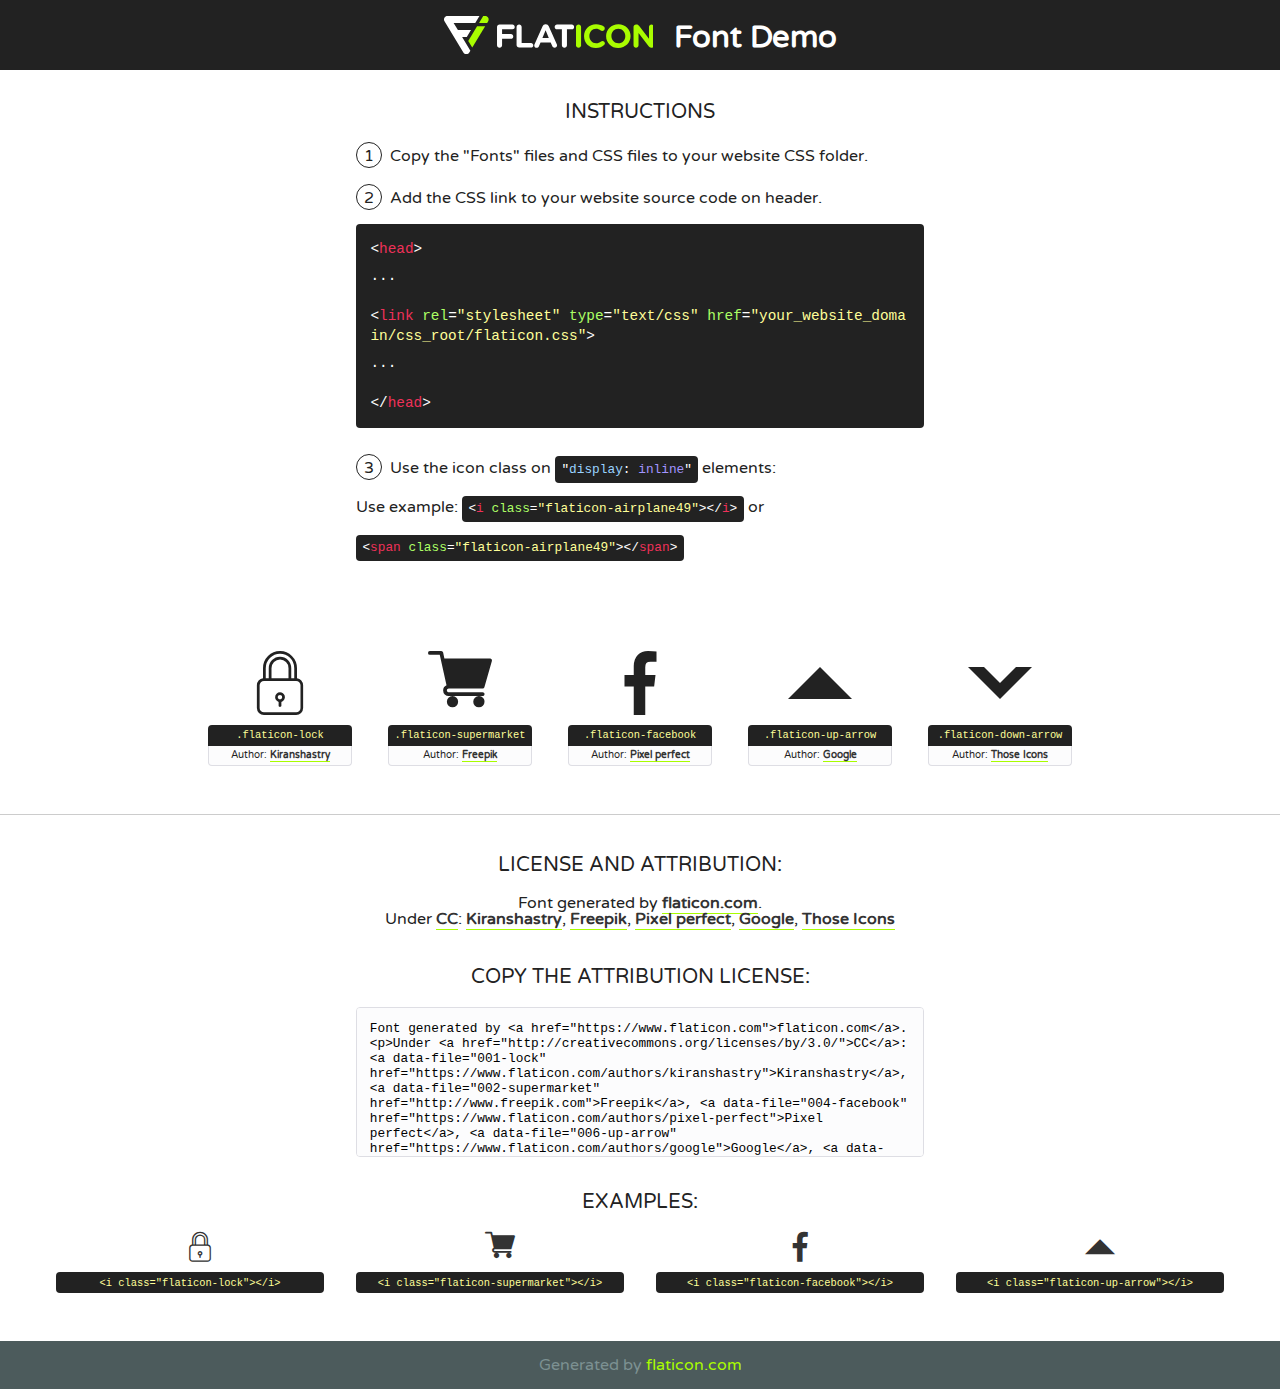
<file: img/Home/my-icons-collection/font/flaticon.html>
<!DOCTYPE html>
<!--
  Flaticon icon font: Flaticon
  Creation date: 11/06/2020 12:33
-->
<html>
<!DOCTYPE html>
<html>

<head>
    <title>Flaticon WebFont</title>
    <link href="http://fonts.googleapis.com/css?family=Varela+Round" rel="stylesheet" type="text/css" />
    <link rel="stylesheet" type="text/css" href="flaticon.css">
    <meta charset="UTF-8">
    <style>
    html, body, div, span, applet, object, iframe,
    h1, h2, h3, h4, h5, h6, p, blockquote, pre,
    a, abbr, acronym, address, big, cite, code,
    del, dfn, em, img, ins, kbd, q, s, samp,
    small, strike, strong, sub, sup, tt, var,
    b, u, i, center,
    dl, dt, dd, ol, ul, li,
    fieldset, form, label, legend,
    table, caption, tbody, tfoot, thead, tr, th, td,
    article, aside, canvas, details, embed, 
    figure, figcaption, footer, header, hgroup, 
    menu, nav, output, ruby, section, summary,
    time, mark, audio, video {
        margin: 0;
        padding: 0;
        border: 0;
        font-size: 100%;
        font: inherit;
        vertical-align: baseline;
    }
    /* HTML5 display-role reset for older browsers */
    article, aside, details, figcaption, figure, 
    footer, header, hgroup, menu, nav, section {
        display: block;
    }
    body {
        line-height: 1;
    }
    ol, ul {
        list-style: none;
    }
    blockquote, q {
        quotes: none;
    }
    blockquote:before, blockquote:after,
    q:before, q:after {
        content: '';
        content: none;
    }
    table {
        border-collapse: collapse;
        border-spacing: 0;
    }
    body {
        font-family: 'Varela Round', Helvetica, Arial, sans-serif;
        font-size: 16px;
        color: #222;
    }
    a {
        color: #333;
        border-bottom: 1px solid #a9fd00;
        font-weight: bold;
        text-decoration: none;
    }
    * {
        -moz-box-sizing: border-box;
        -webkit-box-sizing: border-box;
        box-sizing: border-box;
        margin: 0;
        padding: 0;
    }
    [class^="flaticon-"]:before, [class*=" flaticon-"]:before, [class^="flaticon-"]:after, [class*=" flaticon-"]:after {
        font-family: Flaticon;
        font-size: 30px;
        font-style: normal;
        margin-left: 20px;
        color: #333;
    }
    .wrapper {
        max-width: 600px;
        margin: auto;
        padding: 0 1em;
    }
    .title {
        font-size: 1.25em;
        text-align: center;
        margin-bottom: 1em;
        text-transform: uppercase;
    }
    header {
        text-align: center;
        background-color: #222;
        color: #fff;
        padding: 1em;
    }
    header .logo {
        width: 210px;
        height: 38px;
        display: inline-block;
        vertical-align: middle;
        margin-right: 1em;
        border: none;
    }
    header strong {
        font-size: 1.95em;
        font-weight: bold;
        vertical-align: middle;
        margin-top: 5px;
        display: inline-block;
    }
    .demo {
        margin: 2em auto;
        line-height: 1.25em;
    }
    .demo ul li {
        margin-bottom: 1em;
    }
    .demo ul li .num {
        color: #222;
        border-radius: 20px;
        display: inline-block;
        width: 26px;
        padding: 3px;
        height: 26px;
        text-align: center;
        margin-right: 0.5em;
        border: 1px solid #222;
    }
    .demo ul li code {
        background-color: #222;
        border-radius: 4px;
        padding: 0.25em 0.5em;
        display: inline-block;
        color: #fff;
        font-family: Consolas,Monaco,Lucida Console,Liberation Mono,DejaVu Sans Mono,Bitstream Vera Sans Mono,Courier New, monospace;
        font-weight: lighter;
        margin-top: 1em;
        font-size: 0.8em;
        word-break: break-all;
    }
    .demo ul li code.big {
        padding: 1em;
        font-size: 0.9em;
    }
    .demo ul li code .red {
        color: #EF3159;
    }
    .demo ul li code .green {
        color: #ACFF65;
    }
    .demo ul li code .yellow {
        color: #FFFF99;
    }
    .demo ul li code .blue {
        color: #99D3FF;
    }
    .demo ul li code .purple {
        color: #A295FF;
    }
    .demo ul li code .dots {
        margin-top: 0.5em;
        display: block;
    }
    #glyphs {
        border-bottom: 1px solid #ccc;
        padding: 2em 0;
        text-align: center;
    }
    .glyph {
        display: inline-block;
        width: 9em;
        margin: 1em;
        text-align: center;
        vertical-align: top;
        background: #FFF;
    }
    .glyph .glyph-icon {
        padding: 10px;
        display: block;
        font-family:"Flaticon";
        font-size: 64px;
        line-height: 1;
    }
    .glyph .glyph-icon:before {
        font-size: 64px;
        color: #222;
        margin-left: 0;
    }
    .class-name {
        font-size: 0.65em;
        background-color: #222;
        color: #fff;
        border-radius: 4px 4px 0 0;
        padding: 0.5em;
        color: #FFFF99;
        font-family: Consolas,Monaco,Lucida Console,Liberation Mono,DejaVu Sans Mono,Bitstream Vera Sans Mono,Courier New, monospace;
    }
    .author-name {
        font-size: 0.6em;
        background-color: #fcfcfd;
        border: 1px solid #DEDEE4;
        border-top: 0;
        border-radius: 0 0 4px 4px;
        padding: 0.5em;
    }
    .class-name:last-child {
        font-size: 10px;
        color:#888;
    }
    .class-name:last-child a {
        font-size: 10px;
        color:#555;
    }
    .class-name:last-child a:hover {
        color:#a9fd00;
    }
    .glyph > input {
        display: block;
        width: 100px;
        margin: 5px auto;
        text-align: center;
        font-size: 12px;
        cursor: text;
    }
    .glyph > input.icon-input {
        font-family:"Flaticon";
        font-size: 16px;
        margin-bottom: 10px;
    }
    .attribution .title {
        margin-top: 2em;
    }
    .attribution textarea {
        background-color: #fcfcfd;
        padding: 1em;
        border: none;
        box-shadow: none;
        border: 1px solid #DEDEE4;
        border-radius: 4px;
        resize: none;
        width: 100%;
        height: 150px;
        font-size: 0.8em;
        font-family: Consolas,Monaco,Lucida Console,Liberation Mono,DejaVu Sans Mono,Bitstream Vera Sans Mono,Courier New, monospace;
        -webkit-appearance: none;
    }
    .iconsuse {
        margin: 2em auto;
        text-align: center;
        max-width: 1200px;
    }
    .iconsuse:after {
        content: '';
        display: table;
        clear: both;
    }
    .iconsuse .image {
        float: left;
        width: 25%;
        padding: 0 1em;
    }
    .iconsuse .image p {
        margin-bottom: 1em;
    }
    .iconsuse .image span {
        display: block;
        font-size: 0.65em;
        background-color: #222;
        color: #fff;
        border-radius: 4px;
        padding: 0.5em;
        color: #FFFF99;
        margin-top: 1em;
        font-family: Consolas,Monaco,Lucida Console,Liberation Mono,DejaVu Sans Mono,Bitstream Vera Sans Mono,Courier New, monospace;
    }
    #footer {
        text-align: center;
        background-color: #4C5B5C;
        color: #7c9192;
        padding: 1em;
    }
    #footer a {
        border: none;
        color: #a9fd00;
        font-weight: normal;
    }
    @media (max-width: 960px) {
        .iconsuse .image {
            width: 50%;
        }
    }
    @media (max-width: 560px) {
        .iconsuse .image {
            width: 100%;
        }
    }
    </style>
</head>

<body class="characters-off">

    <header>
        <a href="https://www.flaticon.com" target="_blank" class="logo">
            <svg version="1.1" xmlns="http://www.w3.org/2000/svg" xmlns:xlink="http://www.w3.org/1999/xlink" xmlns:a="http://ns.adobe.com/AdobeSVGViewerExtensions/3.0/" viewBox="0 0 560.875 102.036" enable-background="new 0 0 560.875 102.036" xml:space="preserve">
                <defs>
                </defs>
                <g>
                    <g class="letters">
                        <path fill="#ffffff" d="M141.596,29.675c0-3.777,2.985-6.767,6.764-6.767h34.438c3.426,0,6.15,2.728,6.15,6.15
                        c0,3.43-2.724,6.149-6.15,6.149h-27.674v13.091h23.719c3.429,0,6.151,2.724,6.151,6.15c0,3.43-2.723,6.149-6.151,6.149h-23.719
                        v17.574c0,3.773-2.986,6.761-6.764,6.761c-3.779,0-6.764-2.989-6.764-6.761V29.675z"></path>
                        <path fill="#ffffff" d="M193.844,29.149c0-3.781,2.985-6.767,6.764-6.767c3.776,0,6.763,2.985,6.763,6.767v42.957h25.039
                        c3.426,0,6.149,2.726,6.149,6.153c0,3.425-2.723,6.15-6.149,6.15h-31.802c-3.779,0-6.764-2.986-6.764-6.768V29.149z"></path>
                        <path fill="#ffffff" d="M241.891,75.71l21.438-48.407c1.492-3.341,4.215-5.357,7.906-5.357h0.792
                        c3.686,0,6.323,2.017,7.815,5.357l21.439,48.407c0.436,0.967,0.701,1.845,0.701,2.723c0,3.602-2.809,6.501-6.414,6.501
                        c-3.161,0-5.269-1.845-6.499-4.655l-4.132-9.661h-27.059l-4.301,10.102c-1.144,2.631-3.426,4.214-6.237,4.214
                        c-3.517,0-6.24-2.81-6.24-6.325C241.1,77.64,241.451,76.677,241.891,75.71z M279.932,58.666l-8.521-20.297l-8.526,20.297H279.932
                        z"></path>
                        <path fill="#ffffff" d="M314.864,35.387H301.86c-3.429,0-6.239-2.813-6.239-6.238c0-3.429,2.811-6.24,6.239-6.24h39.533
                        c3.426,0,6.237,2.811,6.237,6.24c0,3.425-2.811,6.238-6.237,6.238h-13.001v42.785c0,3.773-2.99,6.761-6.764,6.761
                        c-3.779,0-6.764-2.989-6.764-6.761V35.387z"></path>
                        <path fill="#A9FD00" d="M352.615,29.149c0-3.781,2.985-6.767,6.767-6.767c3.774,0,6.761,2.985,6.761,6.767v49.024
                        c0,3.773-2.987,6.761-6.761,6.761c-3.781,0-6.767-2.989-6.767-6.761V29.149z"></path>
                        <path fill="#A9FD00" d="M374.132,53.836v-0.179c0-17.481,13.178-31.801,32.065-31.801c9.22,0,15.459,2.458,20.557,6.238
                        c1.402,1.054,2.637,2.985,2.637,5.357c0,3.692-2.985,6.59-6.681,6.59c-1.845,0-3.071-0.702-4.044-1.319
                        c-3.776-2.813-7.729-4.393-12.562-4.393c-10.364,0-17.831,8.611-17.831,19.154v0.173c0,10.542,7.291,19.329,17.831,19.329
                        c5.715,0,9.492-1.756,13.359-4.834c1.049-0.874,2.458-1.491,4.039-1.491c3.429,0,6.325,2.813,6.325,6.236
                        c0,2.106-1.056,3.78-2.282,4.834c-5.539,4.834-12.036,7.733-21.878,7.733C387.572,85.464,374.132,71.493,374.132,53.836z"></path>
                        <path fill="#A9FD00" d="M433.009,53.836v-0.179c0-17.481,13.79-31.801,32.766-31.801c18.981,0,32.592,14.143,32.592,31.628v0.173
                        c0,17.483-13.785,31.807-32.769,31.807C446.625,85.464,433.009,71.32,433.009,53.836z M484.224,53.836v-0.179
                        c0-10.539-7.725-19.326-18.626-19.326c-10.893,0-18.449,8.611-18.449,19.154v0.173c0,10.542,7.73,19.329,18.626,19.329
                        C476.676,72.986,484.224,64.378,484.224,53.836z"></path>
                        <path fill="#A9FD00" d="M506.233,29.321c0-3.774,2.99-6.763,6.767-6.763h1.401c3.252,0,5.183,1.583,7.029,3.953l26.093,34.265
                        V29.059c0-3.692,2.99-6.677,6.681-6.677c3.683,0,6.671,2.985,6.671,6.677v48.934c0,3.78-2.987,6.765-6.764,6.765h-0.436
                        c-3.257,0-5.188-1.581-7.034-3.953l-27.056-35.492v32.944c0,3.687-2.985,6.676-6.678,6.676c-3.683,0-6.673-2.989-6.673-6.676
                        V29.321z"></path>
                    </g>
                    <g class="insignia">
                        <path fill="#ffffff" d="M48.372,56.137h12.517l11.156-18.537H37.186L25.688,18.539h57.825L94.668,0H9.271
                        C5.925,0,2.842,1.801,1.198,4.716c-1.644,2.907-1.593,6.482,0.134,9.343l50.38,83.501c1.678,2.781,4.689,4.476,7.938,4.476
                        c3.246,0,6.257-1.695,7.935-4.476l2.898-4.804L48.372,56.137z"></path>
                        <g class="i">
                            <path fill="#A9FD00" d="M93.575,18.539h0.031v0.004l21.652,0.004l2.705-4.488c1.727-2.861,1.778-6.436,0.133-9.343
                            C116.454,1.801,113.371,0,110.026,0h-5.294L93.575,18.539z"></path>
                            <polygon fill="#A9FD00" points="88.291,27.356 64.725,66.486 75.519,84.404 109.942,27.356"></polygon>
                        </g>
                    </g>
                </g>
            </svg>
        </a>
        <strong>Font Demo</strong>
    </header>


    <section class="demo wrapper">

        <p class="title">Instructions</p>

        <ul>
            <li>
                <span class="num">1</span>Copy the "Fonts" files and CSS files to your website CSS folder.
            </li>
            <li>
                <span class="num">2</span>Add the CSS link to your website source code on header.
                <code class="big">
                    &lt;<span class="red">head</span>&gt;
                    <br/><span class="dots">...</span>
                    <br/>&lt;<span class="red">link</span> <span class="green">rel</span>=<span class="yellow">"stylesheet"</span> <span class="green">type</span>=<span class="yellow">"text/css"</span> <span class="green">href</span>=<span class="yellow">"your_website_domain/css_root/flaticon.css"</span>&gt;
                    <br/><span class="dots">...</span>
                    <br/>&lt;/<span class="red">head</span>&gt;
                </code>
            </li>

            <li>
                <p>
                    <span class="num">3</span>Use the icon class on <code>"<span class="blue">display</span>:<span class="purple"> inline</span>"</code> elements:
                    <br />
                    Use example: <code>&lt;<span class="red">i</span> <span class="green">class</span>=<span class="yellow">&quot;flaticon-airplane49&quot;</span>&gt;&lt;/<span class="red">i</span>&gt;</code> or <code>&lt;<span class="red">span</span> <span class="green">class</span>=<span class="yellow">&quot;flaticon-airplane49&quot;</span>&gt;&lt;/<span class="red">span</span>&gt;</code>
            </li>
        </ul>

    </section>




   <section id="glyphs">          
    
      
        <div class="glyph"><div class="glyph-icon flaticon-lock"></div>
            <div class="class-name">.flaticon-lock</div>
            <div class="author-name">Author: <a data-file="001-lock" href="https://www.flaticon.com/authors/kiranshastry">Kiranshastry</a> </div> 
        </div>        
        
        <div class="glyph"><div class="glyph-icon flaticon-supermarket"></div>
            <div class="class-name">.flaticon-supermarket</div>
            <div class="author-name">Author: <a data-file="002-supermarket" href="http://www.freepik.com">Freepik</a> </div> 
        </div>        
        
        <div class="glyph"><div class="glyph-icon flaticon-facebook"></div>
            <div class="class-name">.flaticon-facebook</div>
            <div class="author-name">Author: <a data-file="004-facebook" href="https://www.flaticon.com/authors/pixel-perfect">Pixel perfect</a> </div> 
        </div>        
        
        <div class="glyph"><div class="glyph-icon flaticon-up-arrow"></div>
            <div class="class-name">.flaticon-up-arrow</div>
            <div class="author-name">Author: <a data-file="006-up-arrow" href="https://www.flaticon.com/authors/google">Google</a> </div> 
        </div>        
        
        <div class="glyph"><div class="glyph-icon flaticon-down-arrow"></div>
            <div class="class-name">.flaticon-down-arrow</div>
            <div class="author-name">Author: <a data-file="010-down-arrow" href="https://www.flaticon.com/authors/those-icons">Those Icons</a> </div> 
        </div>        
        

    </section>



    <section class="attribution wrapper"   style="text-align:center;">

      <div class="title">License and attribution:</div><div class="attrDiv">Font generated by <a href="https://www.flaticon.com">flaticon.com</a>. <div><p>Under <a href="http://creativecommons.org/licenses/by/3.0/">CC</a>: <a data-file="001-lock" href="https://www.flaticon.com/authors/kiranshastry">Kiranshastry</a>, <a data-file="002-supermarket" href="http://www.freepik.com">Freepik</a>, <a data-file="004-facebook" href="https://www.flaticon.com/authors/pixel-perfect">Pixel perfect</a>, <a data-file="006-up-arrow" href="https://www.flaticon.com/authors/google">Google</a>, <a data-file="010-down-arrow" href="https://www.flaticon.com/authors/those-icons">Those Icons</a></p>  </div>
      </div>
      <div class="title">Copy the Attribution License:</div>

    <textarea onclick="this.focus();this.select();">Font generated by &lt;a href=&quot;https://www.flaticon.com&quot;&gt;flaticon.com&lt;/a&gt;. <p>Under <a href="http://creativecommons.org/licenses/by/3.0/">CC</a>: <a data-file="001-lock" href="https://www.flaticon.com/authors/kiranshastry">Kiranshastry</a>, <a data-file="002-supermarket" href="http://www.freepik.com">Freepik</a>, <a data-file="004-facebook" href="https://www.flaticon.com/authors/pixel-perfect">Pixel perfect</a>, <a data-file="006-up-arrow" href="https://www.flaticon.com/authors/google">Google</a>, <a data-file="010-down-arrow" href="https://www.flaticon.com/authors/those-icons">Those Icons</a></p>  
     </textarea>

    </section>

    <section class="iconsuse">

          <div class="title">Examples:</div>            
             
            <div class="image">
                <p>
                    <i class="glyph-icon flaticon-lock"></i> 
                    <span>&lt;i class=&quot;flaticon-lock&quot;&gt;&lt;/i&gt;</span>
                </p>
            </div>
            
            <div class="image">
                <p>
                    <i class="glyph-icon flaticon-supermarket"></i> 
                    <span>&lt;i class=&quot;flaticon-supermarket&quot;&gt;&lt;/i&gt;</span>
                </p>
            </div>
            
            <div class="image">
                <p>
                    <i class="glyph-icon flaticon-facebook"></i> 
                    <span>&lt;i class=&quot;flaticon-facebook&quot;&gt;&lt;/i&gt;</span>
                </p>
            </div>
            
            <div class="image">
                <p>
                    <i class="glyph-icon flaticon-up-arrow"></i> 
                    <span>&lt;i class=&quot;flaticon-up-arrow&quot;&gt;&lt;/i&gt;</span>
                </p>
            </div>
                       
        </div>
                            
    </section>

<div id="footer">
    <div>Generated by <a href="https://www.flaticon.com">flaticon.com</a>
    </div>
</div>



</body>
</html>
</file>
<file: bai1.css>
*{
   margin: 0;
   padding: 0;
}
/* <-----------phone-----------------> */
/* header */
body{
   position: relative;
}
.navigation{
  margin-top: 0 !important; 
  margin-bottom: 0 !important;
}
.co-dinh-menu2 {
   position: fixed;
   top: 0px;
   z-index: 25;
   background-color: #e9e2e2!important;
   box-shadow: 2px 5px 5px rgb(0, 0, 0, 0.35);
   transition: 1s;
   width: 100%;
 }
 .nav-link{
    color: black !important;
 }
 .nav-link:hover ,.navbar-brand2:hover{
   color: #23A8F2 !important;
   transition: 0.5s;
} 
 
 .navbar-dark .navbar-brand {
   color: #0d0d0d;
}
/* end header */
/* <============= article ==============> */
.card-deck_1{
/* background-color: black; */
 width: 100%;
padding: 0.8rem 0rem;
margin: auto;

}
.card_1{
  border-radius: 1rem;
}
.card-img-top{
   border-radius: 1rem;
}
.absolute_2{
   top: 0rem;
   z-index: 2;
   background-color: #be456ab8;
   width: 100%;
   height: 100%;
   display: flex;
   border-radius: 1rem;
}
.absolute_2:hover{
   background-color:#be456ae6;
}
.card-body_1{
   width: 100%;
   margin: auto !important;
}
.btn-primary_1{
   width: 100%;
  margin: auto;
}
.card-text_1{
   text-align: center;
}
.img-fixed{
   margin-top: 20rem;
   width: 100%;
}
.img3>img{
   width: 100%;
   max-width: 100%;
   max-height: 100%;
   /* margin-top: 60rem; */
   
}
.a>img{
   width: 100%;
   max-width: 100%;
   max-height: 100%;
   /* margin-top: 60rem; */
   
}
</file>
<file: img/Home/my-icons-collection/font/flaticon.css>
/*
  	Flaticon icon font: Flaticon
  	Creation date: 11/06/2020 12:33
  	*/

@font-face {
  font-family: "Flaticon";
  src: url("./Flaticon.eot");
  src: url("./Flaticon.eot?#iefix") format("embedded-opentype"),
       url("./Flaticon.woff2") format("woff2"),
       url("./Flaticon.woff") format("woff"),
       url("./Flaticon.ttf") format("truetype"),
       url("./Flaticon.svg#Flaticon") format("svg");
  font-weight: normal;
  font-style: normal;
}

@media screen and (-webkit-min-device-pixel-ratio:0) {
  @font-face {
    font-family: "Flaticon";
    src: url("./Flaticon.svg#Flaticon") format("svg");
  }
}

[class^="flaticon-"]:before, [class*=" flaticon-"]:before,
[class^="flaticon-"]:after, [class*=" flaticon-"]:after {   
  font-family: Flaticon;
        font-size: 20px;
font-style: normal;
margin-left: 20px;
}

.flaticon-lock:before { content: "\f100"; }
.flaticon-supermarket:before { content: "\f101"; }
.flaticon-facebook:before { content: "\f102"; }
.flaticon-up-arrow:before { content: "\f103"; }
.flaticon-down-arrow:before { content: "\f104"; }
</file>
